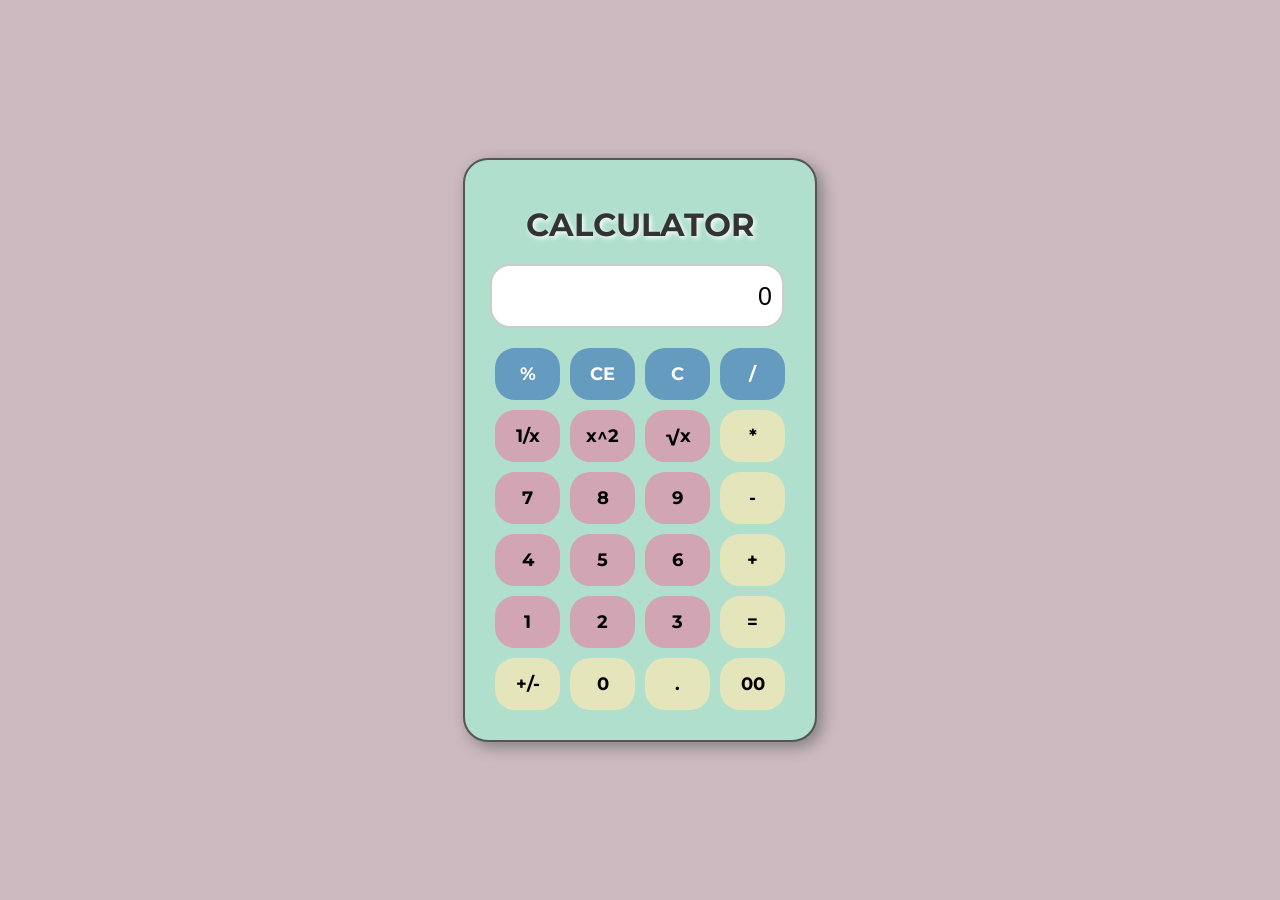
<file: index.html>
<!DOCTYPE html>
<html lang="en">
<head>
    <meta charset="UTF-8">
    <meta name="viewport" content="width=device-width, initial-scale=1.0">
    <title>Calculator</title>
    <link rel="stylesheet" href="calc.css">
    <link rel="preconnect" href="https://fonts.googleapis.com">
    <link rel="preconnect" href="https://fonts.gstatic.com" crossorigin>
    <link href="https://fonts.googleapis.com/css2?family=Bebas+Neue&family=Montserrat:ital,wght@0,100..900;1,100..900&display=swap" rel="stylesheet">
    </head>
<body>

    <div class="container">
        <h1>CALCULATOR</h1>
        <input type="text" value="0" class="display" readonly id="cal">
        <div class="CalcRow" id="btn1">
            
            <button onclick="fun('%')">%</button>
            <button onclick="clearDisplay()">CE</button>
            <button onclick="deleteLast()">C</button>
            <button onclick="fun('/')">/</button>
        </div>
        <div class="CalcRow" > 
            <button onclick="fun('1/x')">1/x</button>
            <button onclick="fun('x^2')">x^2</button>
            <button>&radic;x</button>
            <button onclick="fun('*')" style="background-color: rgb(229, 229, 187);">*</button>
        </div>
        <div class="CalcRow">

            <button onclick="fun(7)">7</button>
            <button onclick="fun(8)">8</button>
            <button onclick="fun(9)">9</button>
            <button style="background-color: rgb(229, 229, 187)" onclick="fun('-')">-</button>
        </div>
        <div class="CalcRow">
            <button onclick="fun(4)">4</button>
            <button onclick="fun(5)">5</button>
            <button onclick="fun(6)">6</button>
            <button style="background-color: rgb(229, 229, 187);" onclick="fun('+')">+</button>
        </div>
        <div class="CalcRow">
            <button onclick="fun(1)">1</button>
            <button onclick="fun(2)">2</button>
            <button onclick="fun(3)">3</button>
            <button style="background-color: rgb(229, 229, 187)" onclick="solve()">=</button>
        </div>
        <div class="CalcRow" id="btn3">
            <button onclick="fun('+/-')">+/-</button>
            <button onclick="fun(0)">0</button>
            <button onclick="fun('.')">.</button>
            <button onclick="fun('00')">00</button>
        </div>

    </div>


    
</body>
<script src="calc.js"></script>
</html>
</file>
<file: calc.css>
body {
    margin: 0;
    min-height: 100vh;
    display: flex;
    justify-content: center;
    align-items: center;
    background-color:rgb(205, 185, 192);
    font-family: "Montserrat", sans-serif;
}

h1 {
    margin: 0;
    padding: 20px;
    text-align: center;
    color: #333;
    text-shadow: 2px 2px 5px white;
}

.container {
    width: 300px;
    padding: 25px;
    border: 2px solid #555;
    border-radius: 25px;
    background-color: #b0dfce;
    box-shadow: 5px 5px 15px gray;
}
.CalcRow {
    display: flex;
    align-items: center;
    justify-content: center;
}

.CalcRow button {
    flex: 1;
    margin: 5px;
    padding: 15px;
    border: none;
    border-radius: 20px;
    background-color: #d1a5b3;
    font-family: "Montserrat", sans-serif;
    font-size: 18px;
    font-weight: bold;
    cursor: pointer;
}

/* Button hover effect */
.CalcRow button:hover {
    background-color: #c18499;
}

/* Button press effect */
.CalcRow button:active {
    background-color: brown;
    color: white;
}

.display {
    width: 90%;
    height: 40px;
    margin-bottom: 15px;
    padding: 10px;
    border: 2px solid #ccc;
    border-radius: 20px;
    background-color: white;
    font-size: 25px;
    text-align: right;
}

#btn1 button {
    background-color: #649bbe;
    color: white;
}

#btn1 button:hover {
    background-color: #477f9f;
}

#btn3 button {
    background-color: #e5e5bb;
}
</file>
